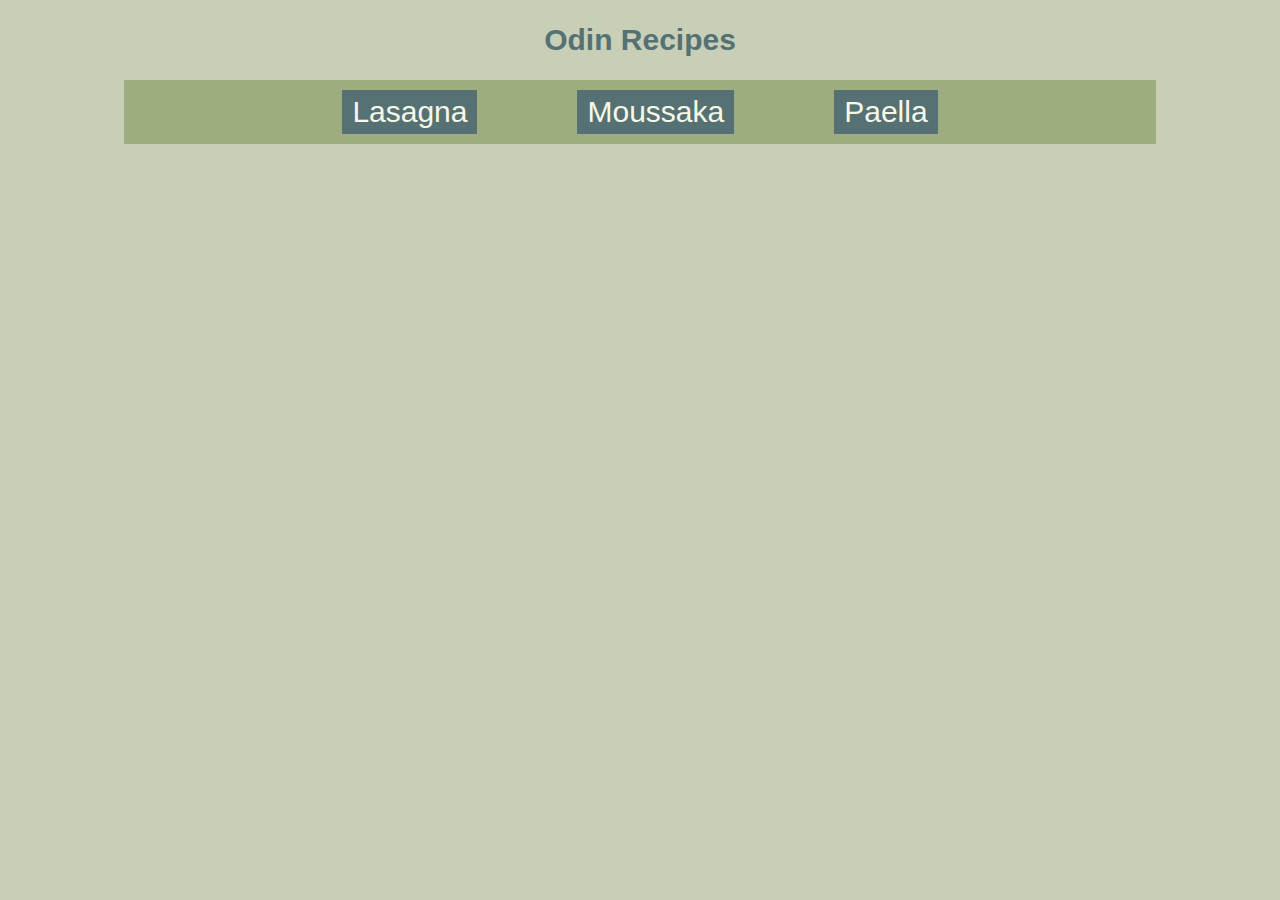
<file: index.html>
<!DOCTYPE html>
<html lang="en">
<head>
    <meta charset="UTF-8">
    <meta http-equiv="X-UA-Compatible" content="IE=edge">
    <meta name="viewport" content="width=device-width, initial-scale=1.0">
    <link href="styles.css" rel="stylesheet">
    <title>Odin Recipes</title>
</head>
<body>
    <header>
        <h1><a href="./index.html" class="home">Odin Recipes</a></h1>
    </header>
    <section class="bg row">
        <div class="recipe"><a href="./recipes/lasagna.html">Lasagna</a></div>
        <div class="recipe"><a href="./recipes/moussaka.html">Moussaka</a></div>
        <div class="recipe"><a href="./recipes/paella.html">Paella</a></div>
    </section>
</body>
</html>
</file>
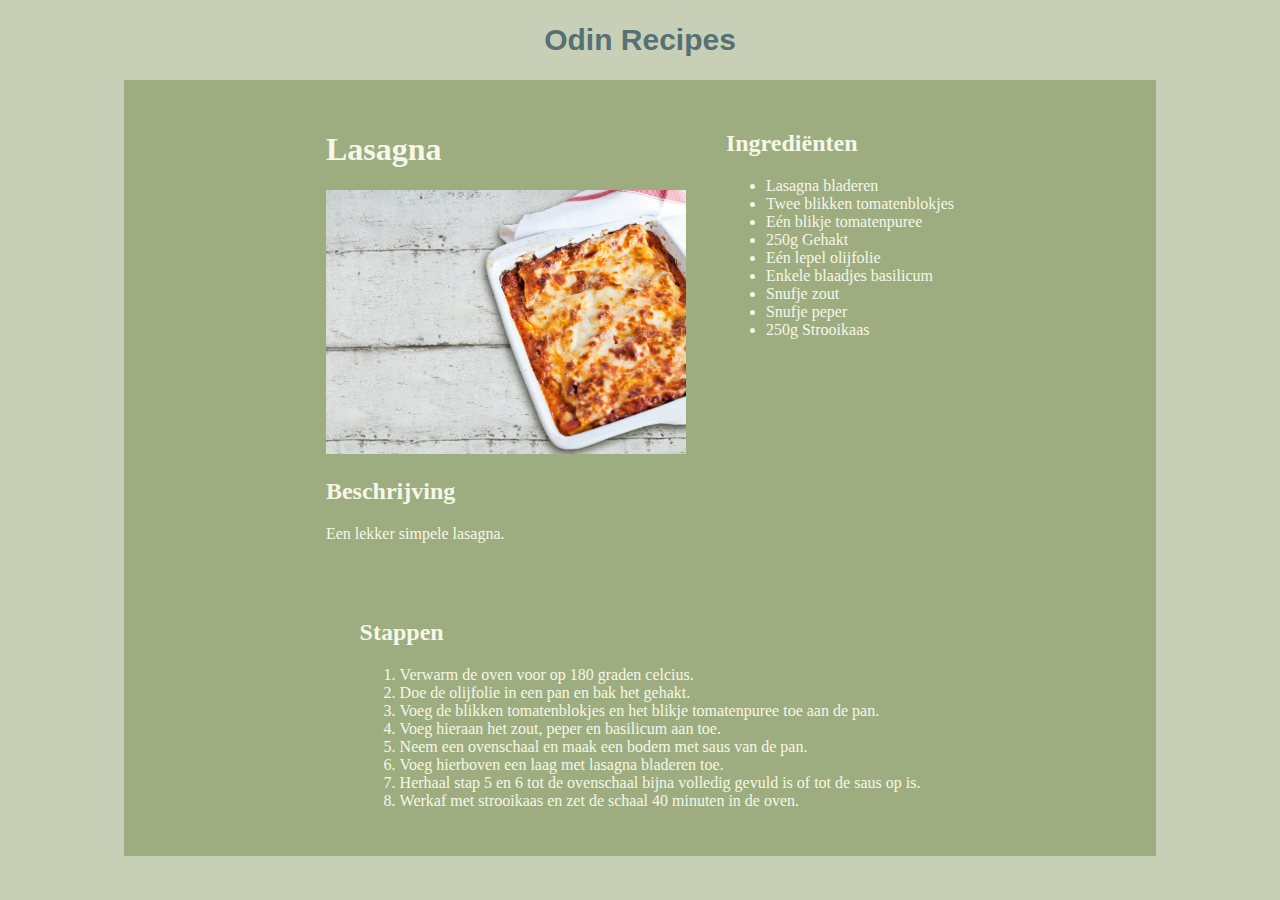
<file: recipes/lasagna.html>
<!DOCTYPE html>
<html lang="en">
<head>
    <meta charset="UTF-8">
    <meta http-equiv="X-UA-Compatible" content="IE=edge">
    <meta name="viewport" content="width=device-width, initial-scale=1.0">
    <link href="../styles.css" rel="stylesheet">
    <title>Lasagna</title>
</head>
<body>
    <header>
        <h1><a href="../index.html" class="home">Odin Recipes</a></h1>
    </header>
    <section class="bg row">
        <div class="bl pic">
            <h1>Lasagna</h1>
            <img src="../img/lasagna.jpg" alt="lasagna" />
            <h2>Beschrijving</h2>
            <p>Een lekker simpele lasagna.</p>
        </div>
        <div class="bl ingredienten">
            <h2>Ingrediënten</h2>
            <ul>
                <li>Lasagna bladeren</li>
                <li>Twee blikken tomatenblokjes</li>
                <li>Eén blikje tomatenpuree</li>
                <li>250g Gehakt</li>
                <li>Eén lepel olijfolie</li>
                <li>Enkele blaadjes basilicum</li>
                <li>Snufje zout</li>
                <li>Snufje peper</li>
                <li>250g Strooikaas</li>
            </ul>
        </div>
        <div class="bl stappen">
            <h2>Stappen</h2>
            <ol>
                <li>Verwarm de oven voor op 180 graden celcius.</li>
                <li>Doe de olijfolie in een pan en bak het gehakt.</li>
                <li>Voeg de blikken tomatenblokjes en het blikje tomatenpuree toe aan de pan.</li>
                <li>Voeg hieraan het zout, peper en basilicum aan toe.</li>
                <li>Neem een ovenschaal en maak een bodem met saus van de pan.</li>
                <li>Voeg hierboven een laag met lasagna bladeren toe.</li>
                <li>Herhaal stap 5 en 6 tot de ovenschaal bijna volledig gevuld is of tot de saus op is.</li>
                <li>Werkaf met strooikaas en zet de schaal 40 minuten in de oven.</li>
            </ol>
        </div>
    </section>
</body>
</html>
</file>
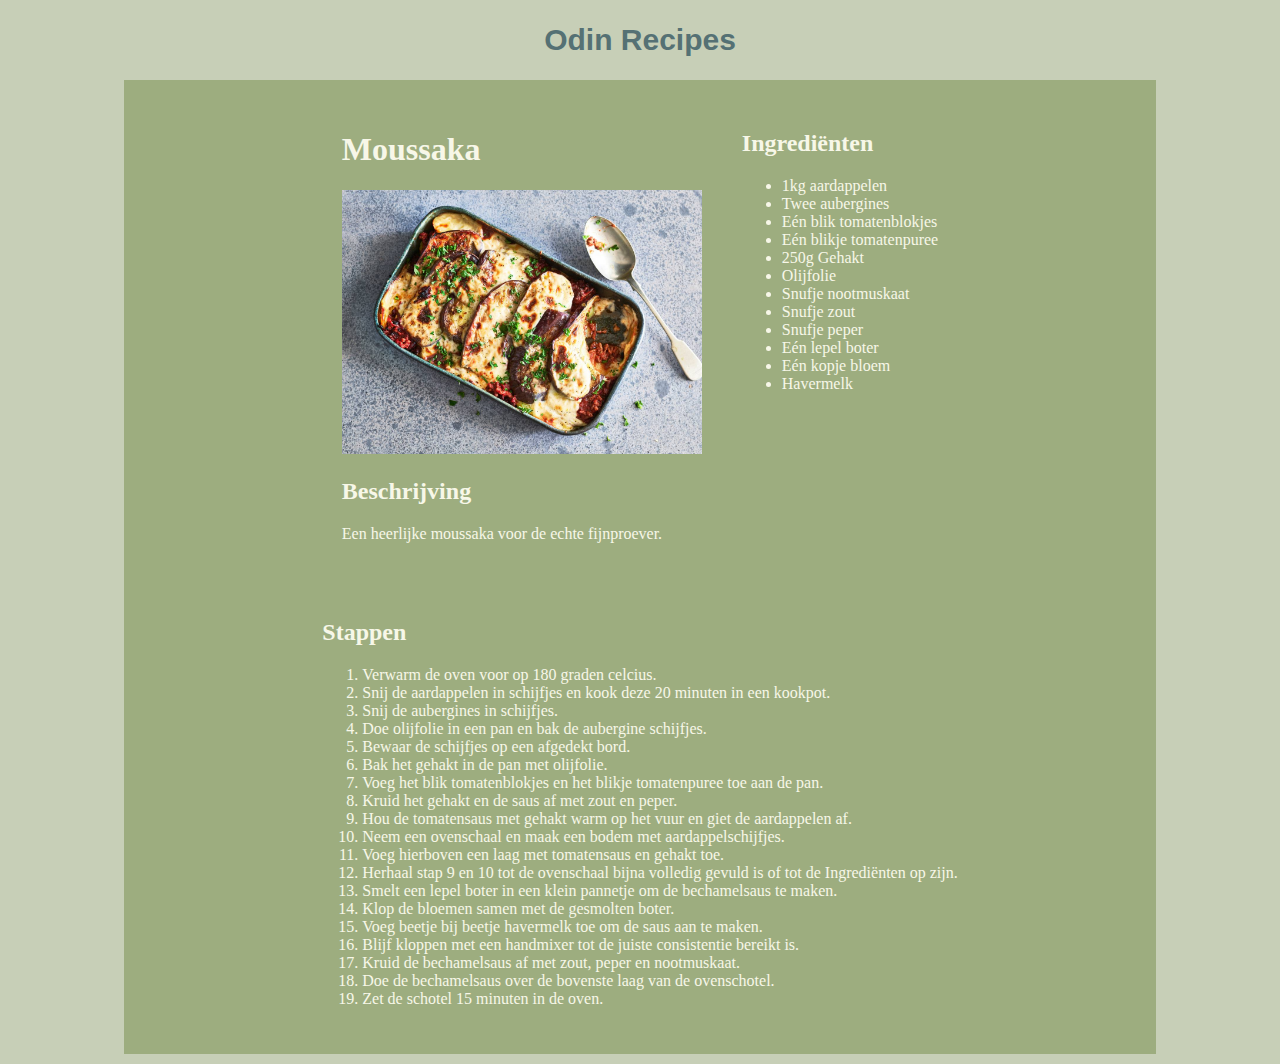
<file: recipes/moussaka.html>
<!DOCTYPE html>
<html lang="en">
<head>
    <meta charset="UTF-8">
    <meta http-equiv="X-UA-Compatible" content="IE=edge">
    <meta name="viewport" content="width=device-width, initial-scale=1.0">
    <link href="../styles.css" rel="stylesheet">
    <title>Moussaka</title>
</head>
<body>
    <header>
        <h1><a href="../index.html" class="home">Odin Recipes</a></h1>
    </header>
    <section class="bg row">
        <div class="bl pic">
            <h1>Moussaka</h1>
            <img src="../img/moussaka.jpg" alt="moussaka" width="400px" />
            <h2>Beschrijving</h2>
            <p>Een heerlijke moussaka voor de echte fijnproever.</p>
        </div>
        <div class="bl ingredienten">
            <h2>Ingrediënten</h2>
            <ul>
                <li>1kg aardappelen</li>
                <li>Twee aubergines</li>
                <li>Eén blik tomatenblokjes</li>
                <li>Eén blikje tomatenpuree</li>
                <li>250g Gehakt</li>
                <li>Olijfolie</li>
                <li>Snufje nootmuskaat</li>
                <li>Snufje zout</li>
                <li>Snufje peper</li>
                <li>Eén lepel boter</li>
                <li>Eén kopje bloem</li>
                <li>Havermelk</li>
            </ul>
        </div>
        <div class="bl stappen">
            <h2>Stappen</h2>
            <ol>                    
                <li>Verwarm de oven voor op 180 graden celcius.</li>
                <li>Snij de aardappelen in schijfjes en kook deze 20 minuten in een kookpot.</li>
                <li>Snij de aubergines in schijfjes.</li>
                <li>Doe olijfolie in een pan en bak de aubergine schijfjes.</li>
                <li>Bewaar de schijfjes op een afgedekt bord.</li>                    <li>Bak het gehakt in de pan met olijfolie.</li>
                <li>Voeg het blik tomatenblokjes en het blikje tomatenpuree toe aan de pan.</li>
                <li>Kruid het gehakt en de saus af met zout en peper.</li>
                <li>Hou de tomatensaus met gehakt warm op het vuur en giet de aardappelen af.</li>
                <li>Neem een ovenschaal en maak een bodem met aardappelschijfjes.</li>
                <li>Voeg hierboven een laag met tomatensaus en gehakt toe.</li>
                <li>Herhaal stap 9 en 10 tot de ovenschaal bijna volledig gevuld is of tot de Ingrediënten op zijn.</li>
                <li>Smelt een lepel boter in een klein pannetje om de bechamelsaus te maken.</li>
                <li>Klop de bloemen samen met de gesmolten boter.</li>
                <li>Voeg beetje bij beetje havermelk toe om de saus aan te maken.</li>
                <li>Blijf kloppen met een handmixer tot de juiste consistentie bereikt is.</li>  
                <li>Kruid de bechamelsaus af met zout, peper en nootmuskaat.</li>
                <li>Doe de bechamelsaus over de bovenste laag van de ovenschotel.</li>
                <li>Zet de schotel 15 minuten in de oven.</li>
            </ol>
        </div>
    </section>
</body>
</html>
</file>
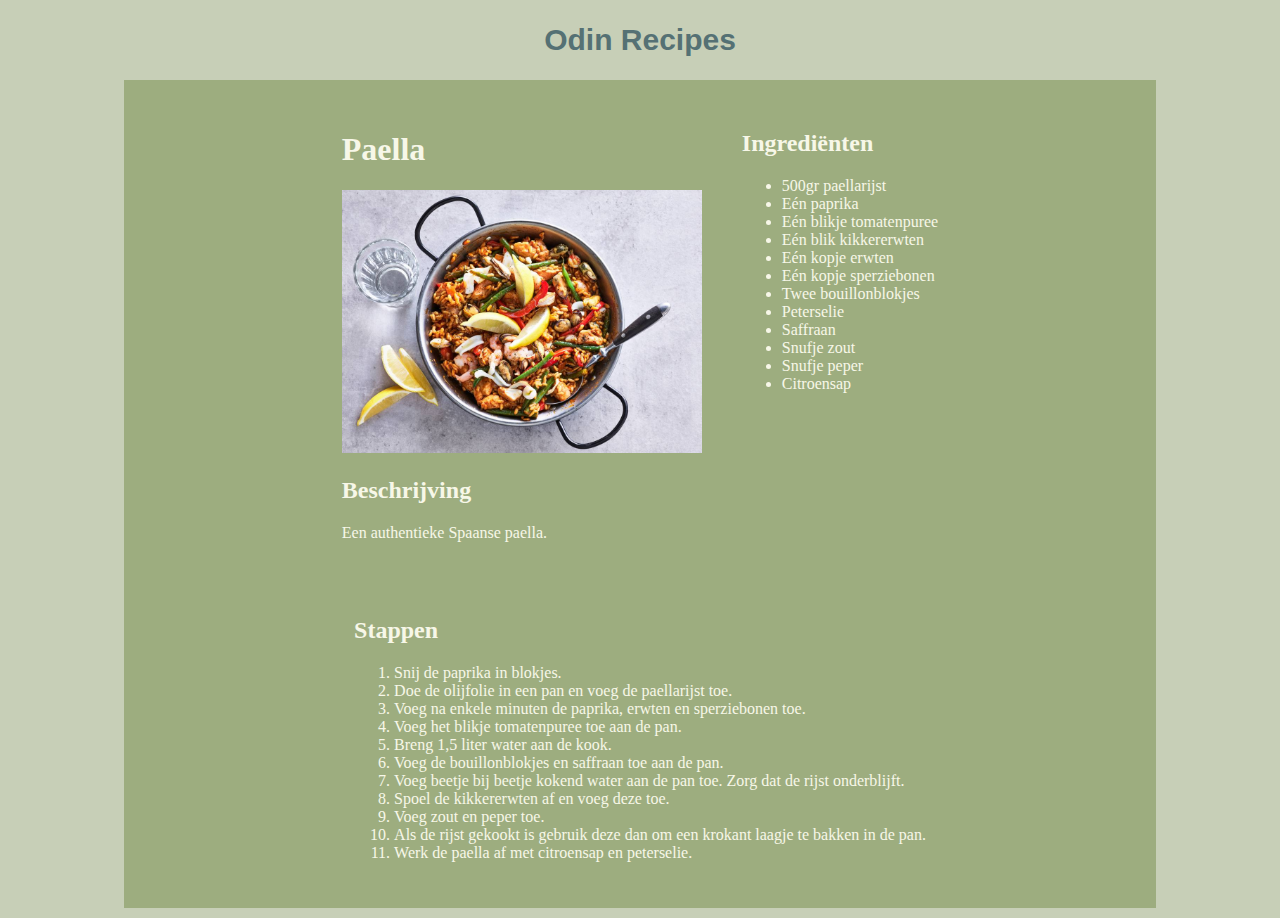
<file: recipes/paella.html>
<!DOCTYPE html>
<html lang="en">
<head>
    <meta charset="UTF-8">
    <meta http-equiv="X-UA-Compatible" content="IE=edge">
    <meta name="viewport" content="width=device-width, initial-scale=1.0">
    <link href="../styles.css" rel="stylesheet">
    <title>Paella</title>
</head>
<body>
    <header>
        <h1><a href="../index.html" class="home">Odin Recipes</a></h1>
    </header>
    <section class="bg row">
        <div class="bl pic">
            <h1>Paella</h1>
            <img src="../img/paella.jpg" alt="paella" width="400px" />
            <h2>Beschrijving</h2>
            <p>Een authentieke Spaanse paella.</p>
        </div>
        <div class="bl ingredienten">
            <h2>Ingrediënten</h2>
            <ul>
                <li>500gr paellarijst</li>
                <li>Eén paprika</li>
                <li>Eén blikje tomatenpuree</li>
                <li>Eén blik kikkererwten</li>
                <li>Eén kopje erwten</li>
                <li>Eén kopje sperziebonen</li>
                <li>Twee bouillonblokjes</li>
                <li>Peterselie</li>
                <li>Saffraan</li>
                <li>Snufje zout</li>
                <li>Snufje peper</li>
                <li>Citroensap</li>
            </ul>
        </div>
        <div class="bl stappen">
            <h2>Stappen</h2>
            <ol>
                <li>Snij de paprika in blokjes.</li>
                <li>Doe de olijfolie in een pan en voeg de paellarijst toe.</li>
                <li>Voeg na enkele minuten de paprika, erwten en sperziebonen toe.</li>
                <li>Voeg het blikje tomatenpuree toe aan de pan.</li>
                <li>Breng 1,5 liter water aan de kook.</li>
                <li>Voeg de bouillonblokjes en saffraan toe aan de pan.</li>
                <li>Voeg beetje bij beetje kokend water aan de pan toe. Zorg dat de rijst onderblijft.</li>
                <li>Spoel de kikkererwten af en voeg deze toe.</li>
                <li>Voeg zout en peper toe.</li>
                <li>Als de rijst gekookt is gebruik deze dan om een krokant laagje te bakken in de pan.</li>
                <li>Werk de paella af met citroensap en peterselie.</li>
            </ol>
        </div>
    </section>
</body>
</html>
</file>
<file: styles.css>
html {
    background-color: #C7CFB7;
    color: #F7F7E8;
    overflow: overlay;
}

header {
    text-align: center;
}

a {
    color: #F7F7E8;
    text-decoration: none;
    font-size: 30px;
    font-family: Helvetica, Arial, sans-serif;
    font-weight: 100;
}

img {
    width: 360px;
}

.home {
    font-size: 30px;
    color: #557174;
    font-family: Helvetica, Arial, sans-serif;
    font-weight: 900;
}

.bg {
    background-color: #9DAD7F;
    width: 80%;
    margin: 10px auto;
    padding: 10px;
}

.row {
    display: flex;
    flex-direction: row;
    flex-wrap: wrap;
    align-items: flex-start;
    justify-content: center;
}

.col {
    display: flex;
    flex-direction: column;
}

.recipe {
    background-color: #557174;
    text-align: center;
    padding: 5px 10px;
    margin: 0 50px;
}

.bl {
    margin: 20px;
}
</file>
